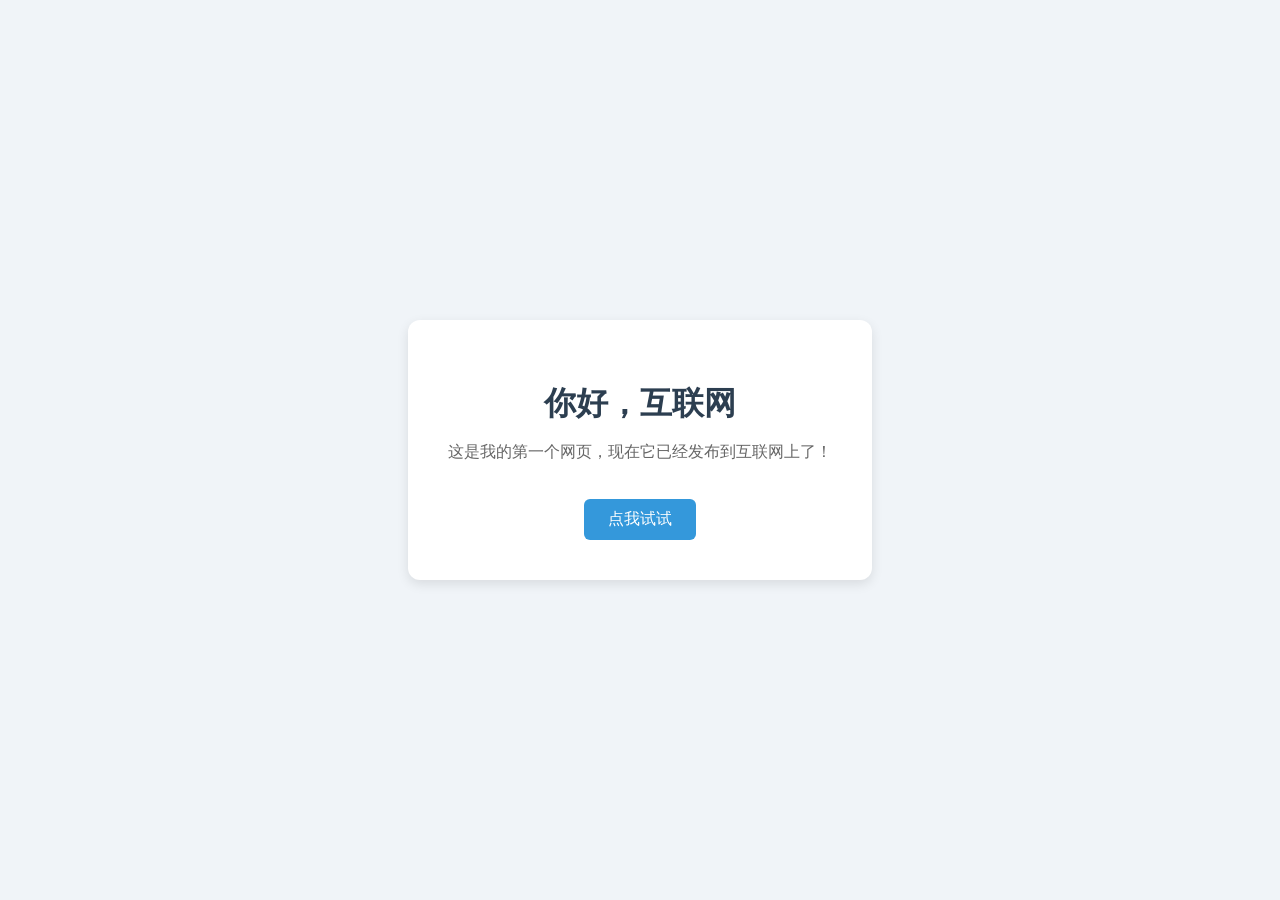
<file: ori-01/index.html>
<!DOCTYPE html>
<html lang="zh-CN">

<head>
  <meta charset="UTF-8">
  <title>我的第一个网页</title>
  <link rel="stylesheet" href="style.css">
</head>

<body>
  <div class="card">
    <h1>你好，互联网</h1>
    <p id="msg">这是我的第一个网页，现在它已经发布到互联网上了！</p>
    <button onclick="changeText()"> 点我试试 </button>
  </div>
  <script src="script.js"></script>
</body>

</html>
</file>
<file: ori-01/style.css>
body {
    background-color: #f0f4f8;
    display: flex;
    justify-content: center;
    align-items: center;
    height: 100vh;
    margin: 0;
    font-family: sans-serif;
}

.card {
    background: rgb(255, 255, 255);
    padding: 40px;
    border-radius: 12px;
    text-align: center;
    box-shadow: 0 4px 12px rgba(0, 0, 0, 0.1);
}

h1 {
    color: #2c3e50;
    margin-bottom: 12px;
}

p {
    color: #666;
}

button {
    margin-top: 20px;
    padding: 10px 24px;
    background-color: #3498db;
    color: white;
    border: none;
    border-radius: 6px;
    cursor: pointer;
    font-size: 16px;
}

button:hover {
    background-color: #2980b9;
}
</file>
